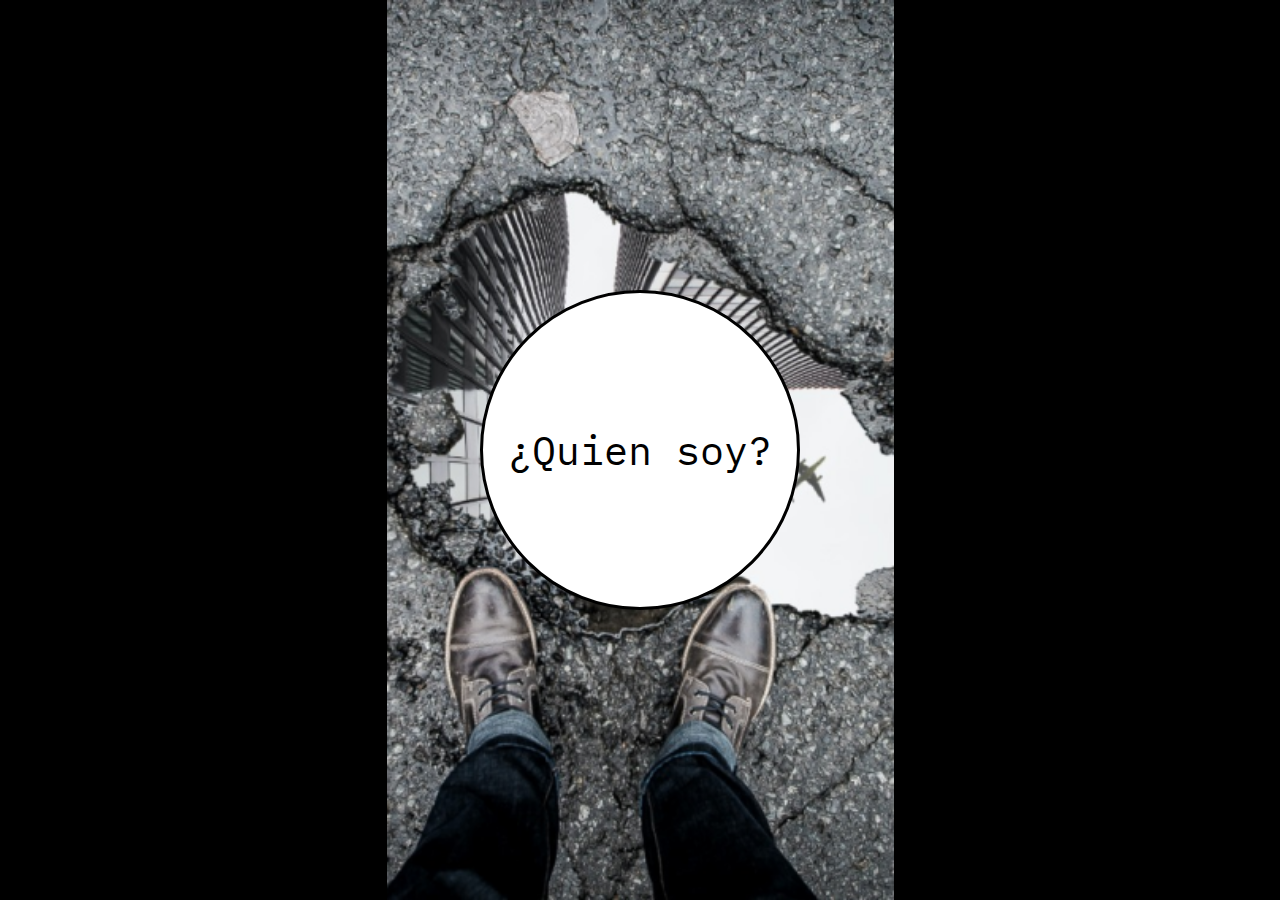
<file: index.html>
<!DOCTYPE html>
<html lang="es">
<head>
    <meta charset="UTF-8">
    <meta name="viewport" content="width=device-width, initial-scale=1.0">
    <title>Portfolio</title>
    <link rel="preconnect" href="https://fonts.googleapis.com">
    <link rel="preconnect" href="https://fonts.gstatic.com" crossorigin>
    <link href="https://fonts.googleapis.com/css2?family=IBM+Plex+Mono&display=swap" rel="stylesheet">
    <link rel="stylesheet" href="style.css">
</head>
<body>
    <main class="circle">
        <a href="quien-soy.html" class="titulo">¿Quien soy?</a>
    </main>
<script src="script.js"></script>
</body>
</html>
</file>
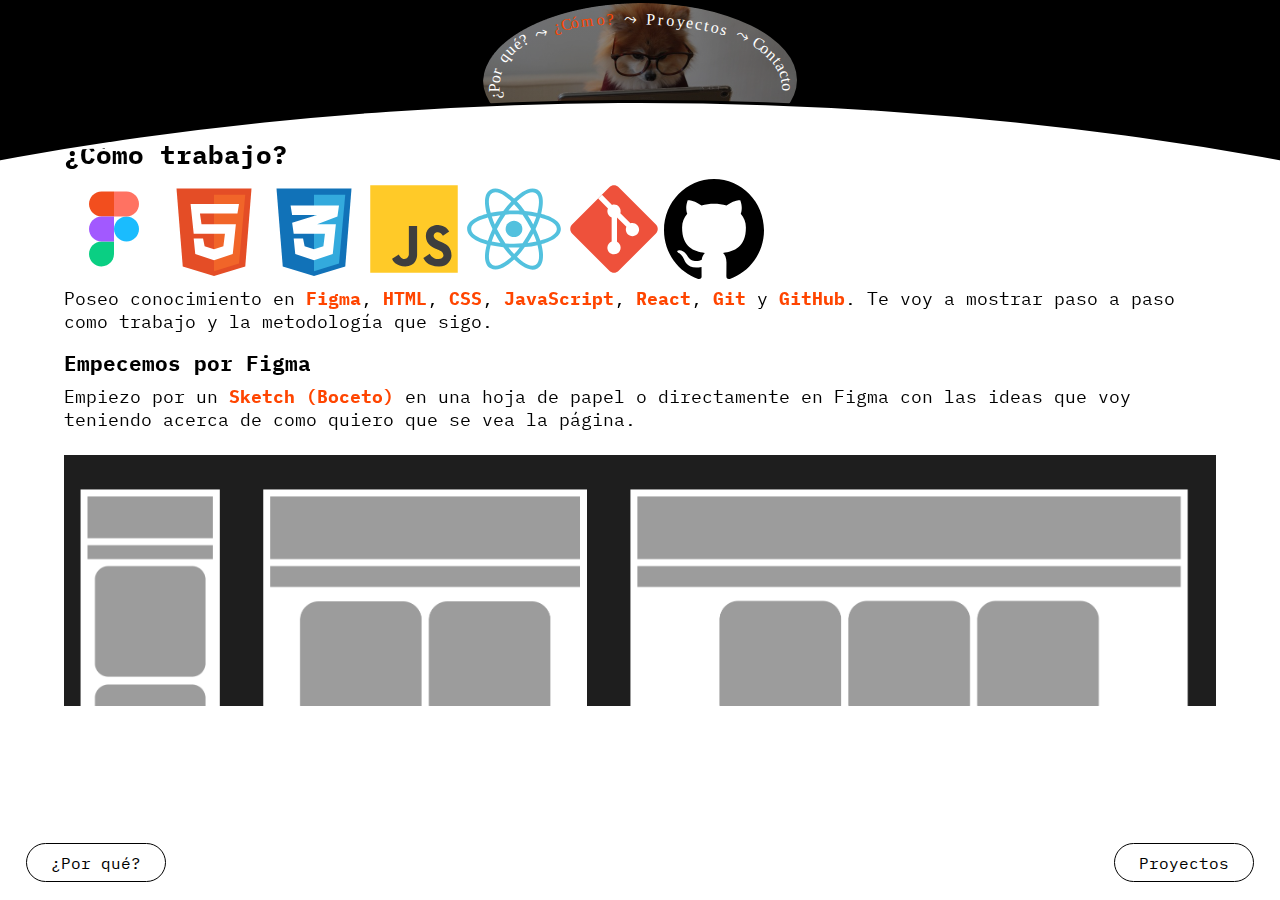
<file: como-lo-hago.html>
<!DOCTYPE html>
<html lang="es">
<head>
    <meta charset="UTF-8">
    <meta name="viewport" content="width=device-width, initial-scale=1.0">
    <title>¿Cómo?</title>
    <link rel="preconnect" href="https://fonts.googleapis.com">
    <link rel="preconnect" href="https://fonts.gstatic.com" crossorigin>
    <link href="https://fonts.googleapis.com/css2?family=IBM+Plex+Mono&display=swap" rel="stylesheet">
    <link rel="stylesheet" href="como-lo-hago.css">
</head>
<body>
    <section class="circle">
        <div class="warp" aria-labelledby="warp-label">
            <span id="warp-label" class="warp__placeholder">
                ¿Por qué? ⤳ ¿Cómo? ⤳ Proyectos ⤳ Contacto
            </span>
    
            <span aria-role="presentation">
                <span class="warp__0">
                    ¿
                </span>
                <span class="warp__1">
                    P
                </span>
                <span class="warp__2">
                    o
                </span>
                <span class="warp__3">
                    r
                </span>
                <span class="warp__4">
                     
                </span>
                <span class="warp__5">
                    q
                </span>
                <span class="warp__6">
                    u
                </span>
                <span class="warp__7">
                    é
                </span>
                <span class="warp__8">
                    ?
                </span>
                <span class="warp__9">
                     
                </span>
                <span class="warp__10">
                    ⤳
                </span>
                <span class="warp__11">
                     
                </span>
                <span class="warp__12">
                    ¿
                </span>
                <span class="warp__13">
                    C
                </span>
                <span class="warp__14">
                    ó
                </span>
                <span class="warp__15">
                    m
                </span>
                <span class="warp__16">
                    o
                </span>
                <span class="warp__17">
                    ?
                </span>
                <span class="warp__18">
                     
                </span>
                <span class="warp__19">
                    ⤳
                </span>
                <span class="warp__20">
                     
                </span>
                <span class="warp__21">
                    P
                </span>
                <span class="warp__22">
                    r
                </span>
                <span class="warp__23">
                    o
                </span>
                <span class="warp__24">
                    y
                </span>
                <span class="warp__25">
                    e
                </span>
                <span class="warp__26">
                    c
                </span>
                <span class="warp__27">
                    t
                </span>
                <span class="warp__28">
                    o
                </span>
                <span class="warp__29">
                    s
                </span>
                <span class="warp__30">
                     
                </span>
                <span class="warp__31">
                    ⤳
                </span>
                <span class="warp__32">
                     
                </span>
                <span class="warp__33">
                    C
                </span>
                <span class="warp__34">
                    o
                </span>
                <span class="warp__35">
                    n
                </span>
                <span class="warp__36">
                    t
                </span>
                <span class="warp__37">
                    a
                </span>
                <span class="warp__38">
                    c
                </span>
                <span class="warp__39">
                    t
                </span>
                <span class="warp__40">
                    o
                </span>
            </span>
        </div>
    </section>
    <main class="circle-secondary">
        <article class="content">
            <header>       
                <h1 class="text-title-h1">¿Cómo trabajo?</h1>
            </header>
            <div class="image-conteiner">
                <img class="logo-images" src="./img/figma-logo.svg" alt="Figma-logo">
                <img class="logo-images" src="./img/html-logo.svg" alt="Html-logo">
                <img class="logo-images" src="./img/css-logo.svg" alt="Css-logo">
                <img class="logo-images" src="./img/javascript-logo.svg" alt="Javascript-logo">
                <img class="logo-images" src="./img/react-logo.svg" alt="React-logo">
                <img class="logo-images" src="./img/git-logo.svg" alt="Git-logo">
                <img class="logo-images" src="./img/github-logo.svg" alt="github-logo">
            </div>
            <p>Poseo conocimiento en <b>Figma</b>, <b>HTML</b>, <b>CSS</b>, <b>JavaScript</b>, <b>React</b>, <b>Git</b> y <b>GitHub</b>. Te voy a mostrar paso a paso como trabajo y la metodología que sigo.</p>
            <h2 class="text-title-h2">Empecemos por Figma</h2>
            <p>Empiezo por un <b>Sketch (Boceto)</b> en una hoja de papel o directamente en Figma con las ideas que voy teniendo acerca de como quiero que se vea la página.</p>
            <img class="images" src="./img/sketch.png" alt="Sketch">
            <p>Sigo con el <b>Wireframe</b> donde me pregunto los principales grupos de contenido, la estructura de la información y una visualización básica de la interacción.</p>
            <img class="images" src="./img/wireframe.png" alt="Wireframe">
            <p>Luego empiezo con el <b>Layout</b> donde primero hago una guía de estilo donde analizo que colores y estilos de texto entre otras se utilizara y luego 
            hago el diseño estático final de como se verá.</p>
            <img class="images" src="./img/layout.png" alt="Layout">
            <p>Terminado todos estos pasos obtengo un diseño estático final como este:</p>
            <img class="images" src="./img/disenio.png" alt="Diseño">
            <p>Por último hago el <b>Prototipo</b> que trae Figma, para simular la interacción del usuario, un ejemplo:</p>
            <img class="images" src="./img/muestra-prototipo.png" alt="Prototipo">
        </article>
    </main>
    <button class="button-back"><a href="quien-soy.html" class="button-back-link">¿Por qué?</a></button>
    <button class="button-next"><a href="proyectos.html" class="button-next-link">Proyectos</a></button>
</body>
</file>
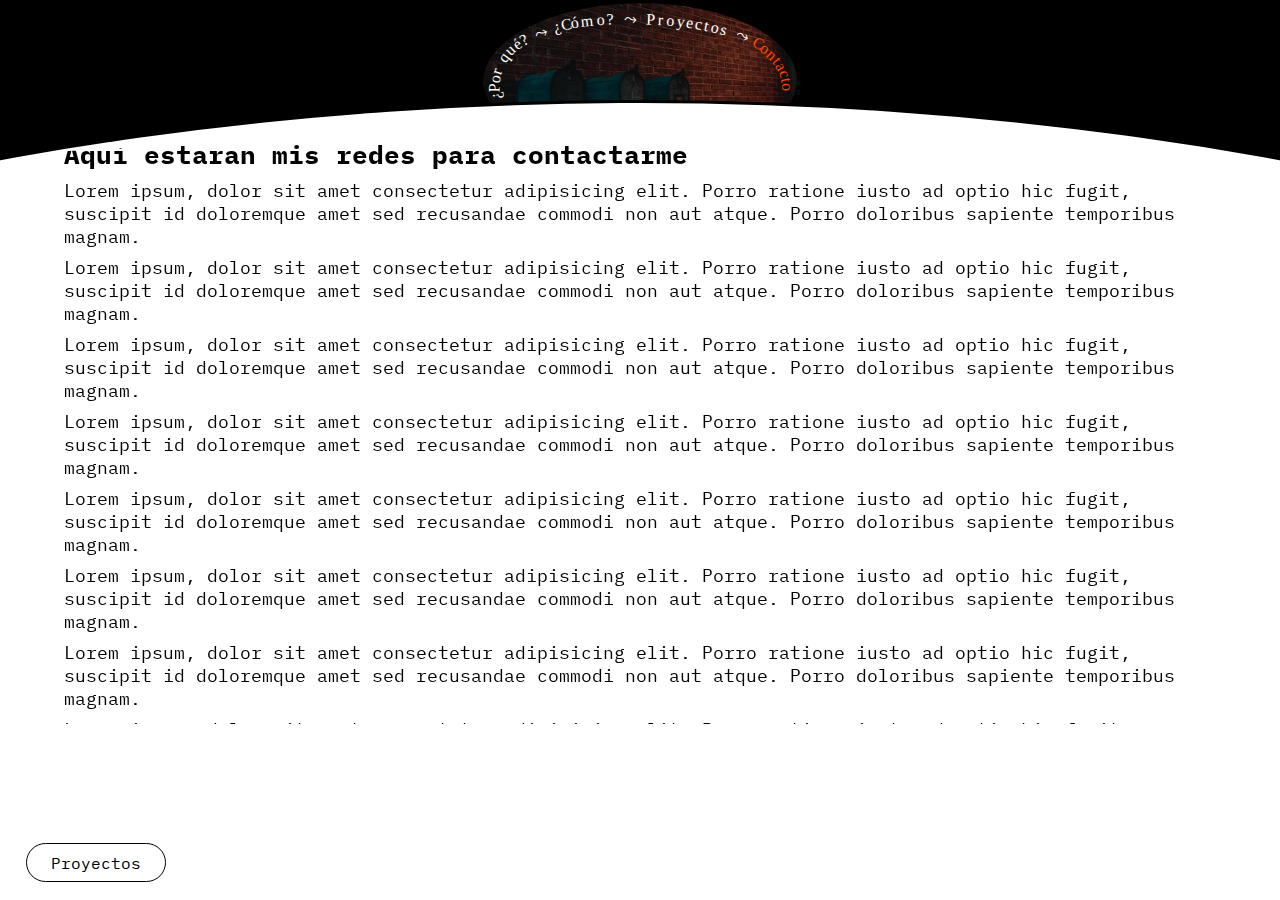
<file: contacto.html>
<!DOCTYPE html>
<html lang="es">
<head>
    <meta charset="UTF-8">
    <meta name="viewport" content="width=device-width, initial-scale=1.0">
    <title>Contacto</title>
    <link rel="preconnect" href="https://fonts.googleapis.com">
    <link rel="preconnect" href="https://fonts.gstatic.com" crossorigin>
    <link href="https://fonts.googleapis.com/css2?family=IBM+Plex+Mono&display=swap" rel="stylesheet">
    <link rel="stylesheet" href="contacto.css">
</head>
<body>
    <section class="circle">
        <div class="warp" aria-labelledby="warp-label">
            <span id="warp-label" class="warp__placeholder">
                ¿Por qué? ⤳ ¿Cómo? ⤳ Proyectos ⤳ Contacto
            </span>
    
            <span aria-role="presentation">
                <span class="warp__0">
                    ¿
                </span>
                <span class="warp__1">
                    P
                </span>
                <span class="warp__2">
                    o
                </span>
                <span class="warp__3">
                    r
                </span>
                <span class="warp__4">
                     
                </span>
                <span class="warp__5">
                    q
                </span>
                <span class="warp__6">
                    u
                </span>
                <span class="warp__7">
                    é
                </span>
                <span class="warp__8">
                    ?
                </span>
                <span class="warp__9">
                     
                </span>
                <span class="warp__10">
                    ⤳
                </span>
                <span class="warp__11">
                     
                </span>
                <span class="warp__12">
                    ¿
                </span>
                <span class="warp__13">
                    C
                </span>
                <span class="warp__14">
                    ó
                </span>
                <span class="warp__15">
                    m
                </span>
                <span class="warp__16">
                    o
                </span>
                <span class="warp__17">
                    ?
                </span>
                <span class="warp__18">
                     
                </span>
                <span class="warp__19">
                    ⤳
                </span>
                <span class="warp__20">
                     
                </span>
                <span class="warp__21">
                    P
                </span>
                <span class="warp__22">
                    r
                </span>
                <span class="warp__23">
                    o
                </span>
                <span class="warp__24">
                    y
                </span>
                <span class="warp__25">
                    e
                </span>
                <span class="warp__26">
                    c
                </span>
                <span class="warp__27">
                    t
                </span>
                <span class="warp__28">
                    o
                </span>
                <span class="warp__29">
                    s
                </span>
                <span class="warp__30">
                     
                </span>
                <span class="warp__31">
                    ⤳
                </span>
                <span class="warp__32">
                     
                </span>
                <span class="warp__33">
                    C
                </span>
                <span class="warp__34">
                    o
                </span>
                <span class="warp__35">
                    n
                </span>
                <span class="warp__36">
                    t
                </span>
                <span class="warp__37">
                    a
                </span>
                <span class="warp__38">
                    c
                </span>
                <span class="warp__39">
                    t
                </span>
                <span class="warp__40">
                    o
                </span>
            </span>
        </div>
    </section>
    <main class="circle-secondary">
        <article class="content">
            <header>
                <h1 class="text-title-h1">Aquí estaran mis redes para contactarme</h1>
            </header>
            <p>Lorem ipsum, dolor sit amet consectetur adipisicing elit. Porro ratione iusto ad optio hic fugit, suscipit id doloremque amet sed recusandae commodi non aut atque. Porro doloribus sapiente temporibus magnam.</p>
            <p>Lorem ipsum, dolor sit amet consectetur adipisicing elit. Porro ratione iusto ad optio hic fugit, suscipit id doloremque amet sed recusandae commodi non aut atque. Porro doloribus sapiente temporibus magnam.</p>
            <p>Lorem ipsum, dolor sit amet consectetur adipisicing elit. Porro ratione iusto ad optio hic fugit, suscipit id doloremque amet sed recusandae commodi non aut atque. Porro doloribus sapiente temporibus magnam.</p>
            <p>Lorem ipsum, dolor sit amet consectetur adipisicing elit. Porro ratione iusto ad optio hic fugit, suscipit id doloremque amet sed recusandae commodi non aut atque. Porro doloribus sapiente temporibus magnam.</p>
            <p>Lorem ipsum, dolor sit amet consectetur adipisicing elit. Porro ratione iusto ad optio hic fugit, suscipit id doloremque amet sed recusandae commodi non aut atque. Porro doloribus sapiente temporibus magnam.</p>
            <p>Lorem ipsum, dolor sit amet consectetur adipisicing elit. Porro ratione iusto ad optio hic fugit, suscipit id doloremque amet sed recusandae commodi non aut atque. Porro doloribus sapiente temporibus magnam.</p>
            <p>Lorem ipsum, dolor sit amet consectetur adipisicing elit. Porro ratione iusto ad optio hic fugit, suscipit id doloremque amet sed recusandae commodi non aut atque. Porro doloribus sapiente temporibus magnam.</p>
            <p>Lorem ipsum, dolor sit amet consectetur adipisicing elit. Porro ratione iusto ad optio hic fugit, suscipit id doloremque amet sed recusandae commodi non aut atque. Porro doloribus sapiente temporibus magnam.</p>
            <p>Lorem ipsum, dolor sit amet consectetur adipisicing elit. Porro ratione iusto ad optio hic fugit, suscipit id doloremque amet sed recusandae commodi non aut atque. Porro doloribus sapiente temporibus magnam.</p>
            <p>Lorem ipsum, dolor sit amet consectetur adipisicing elit. Porro ratione iusto ad optio hic fugit, suscipit id doloremque amet sed recusandae commodi non aut atque. Porro doloribus sapiente temporibus magnam.</p>
            <p>Lorem ipsum, dolor sit amet consectetur adipisicing elit. Porro ratione iusto ad optio hic fugit, suscipit id doloremque amet sed recusandae commodi non aut atque. Porro doloribus sapiente temporibus magnam.</p>
        </article>
    </main>
    <button class="button-back"><a href="proyectos.html" class="button-back-link">Proyectos</a></button>
</body>
</html>
</file>
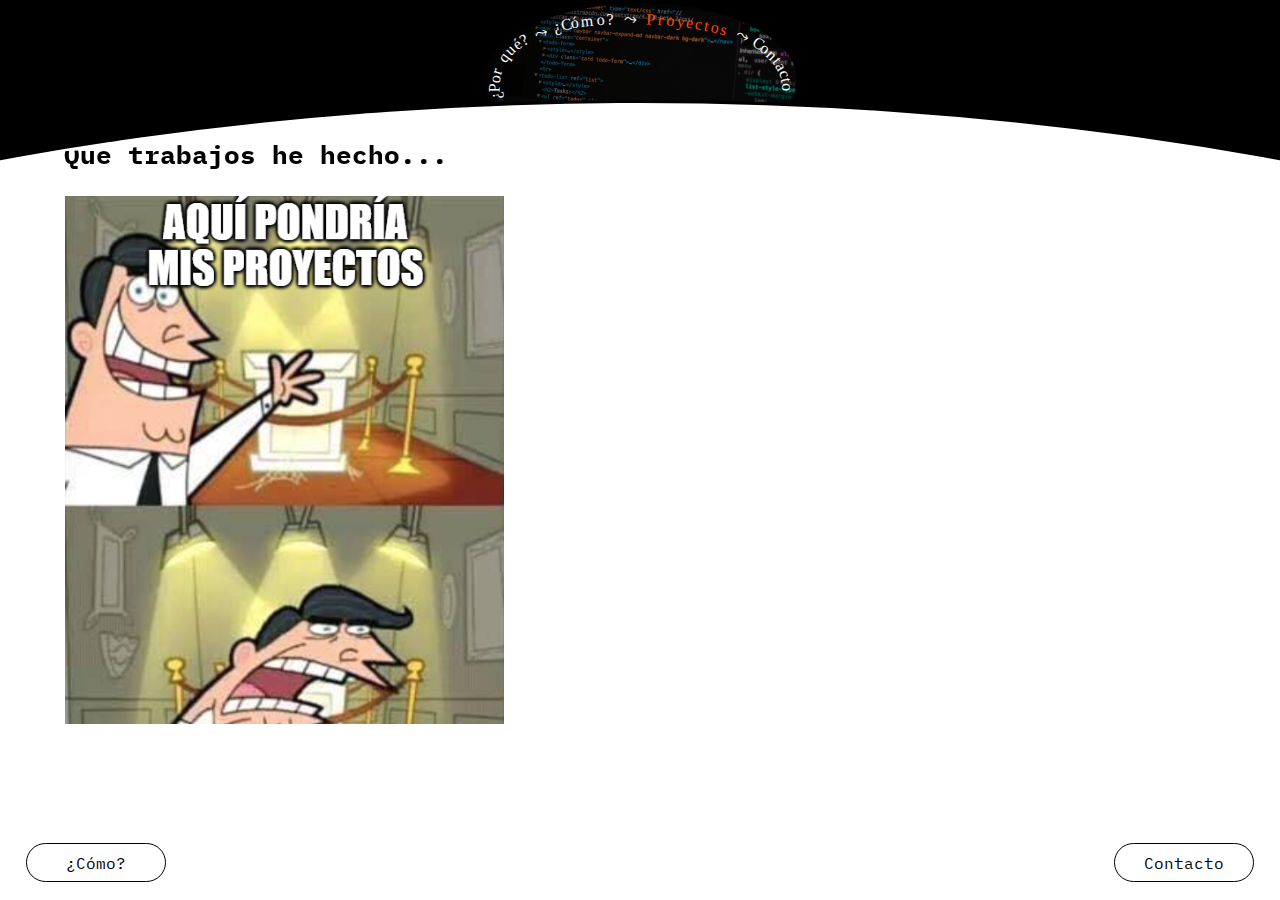
<file: proyectos.html>
<!DOCTYPE html>
<html lang="es">
<head>
    <meta charset="UTF-8">
    <meta name="viewport" content="width=device-width, initial-scale=1.0">
    <title>Proyectos</title>
    <link rel="preconnect" href="https://fonts.googleapis.com">
    <link rel="preconnect" href="https://fonts.gstatic.com" crossorigin>
    <link href="https://fonts.googleapis.com/css2?family=IBM+Plex+Mono&display=swap" rel="stylesheet">
    <link rel="stylesheet" href="proyectos.css">
</head>
<body>
    <section class="circle">
        <div class="warp" aria-labelledby="warp-label">
            <span id="warp-label" class="warp__placeholder">
                ¿Por qué? ⤳ ¿Cómo? ⤳ Proyectos ⤳ Contacto
            </span>
    
            <span aria-role="presentation">
                <span class="warp__0">
                    ¿
                </span>
                <span class="warp__1">
                    P
                </span>
                <span class="warp__2">
                    o
                </span>
                <span class="warp__3">
                    r
                </span>
                <span class="warp__4">
                     
                </span>
                <span class="warp__5">
                    q
                </span>
                <span class="warp__6">
                    u
                </span>
                <span class="warp__7">
                    é
                </span>
                <span class="warp__8">
                    ?
                </span>
                <span class="warp__9">
                     
                </span>
                <span class="warp__10">
                    ⤳
                </span>
                <span class="warp__11">
                     
                </span>
                <span class="warp__12">
                    ¿
                </span>
                <span class="warp__13">
                    C
                </span>
                <span class="warp__14">
                    ó
                </span>
                <span class="warp__15">
                    m
                </span>
                <span class="warp__16">
                    o
                </span>
                <span class="warp__17">
                    ?
                </span>
                <span class="warp__18">
                     
                </span>
                <span class="warp__19">
                    ⤳
                </span>
                <span class="warp__20">
                     
                </span>
                <span class="warp__21">
                    P
                </span>
                <span class="warp__22">
                    r
                </span>
                <span class="warp__23">
                    o
                </span>
                <span class="warp__24">
                    y
                </span>
                <span class="warp__25">
                    e
                </span>
                <span class="warp__26">
                    c
                </span>
                <span class="warp__27">
                    t
                </span>
                <span class="warp__28">
                    o
                </span>
                <span class="warp__29">
                    s
                </span>
                <span class="warp__30">
                     
                </span>
                <span class="warp__31">
                    ⤳
                </span>
                <span class="warp__32">
                     
                </span>
                <span class="warp__33">
                    C
                </span>
                <span class="warp__34">
                    o
                </span>
                <span class="warp__35">
                    n
                </span>
                <span class="warp__36">
                    t
                </span>
                <span class="warp__37">
                    a
                </span>
                <span class="warp__38">
                    c
                </span>
                <span class="warp__39">
                    t
                </span>
                <span class="warp__40">
                    o
                </span>
            </span>
        </div>
    </section>
    <main class="circle-secondary">
        <article class="content">
            <header>  
                <h1 class="text-title-h1">Que trabajos he hecho...</h1>
            </header>
            <img class="images" src="./img/meme.PNG" alt="Meme">
            <p>Lorem ipsum dolor sit, amet consectetur adipisicing elit. Vel eum modi quam. Iste, tenetur officia. Blanditiis ratione hic deleniti nulla quos facilis iste assumenda, quia nam mollitia voluptatibus, explicabo labore?</p>
            <p>Lorem ipsum, dolor sit amet consectetur adipisicing elit. Porro ratione iusto ad optio hic fugit, suscipit id doloremque amet sed recusandae commodi non aut atque. Porro doloribus sapiente temporibus magnam.</p>
            <p>Lorem ipsum, dolor sit amet consectetur adipisicing elit. Porro ratione iusto ad optio hic fugit, suscipit id doloremque amet sed recusandae commodi non aut atque. Porro doloribus sapiente temporibus magnam.</p>
            <p>Lorem ipsum, dolor sit amet consectetur adipisicing elit. Porro ratione iusto ad optio hic fugit, suscipit id doloremque amet sed recusandae commodi non aut atque. Porro doloribus sapiente temporibus magnam.</p>
            <p>Lorem ipsum, dolor sit amet consectetur adipisicing elit. Porro ratione iusto ad optio hic fugit, suscipit id doloremque amet sed recusandae commodi non aut atque. Porro doloribus sapiente temporibus magnam.</p>
            <p>Lorem ipsum, dolor sit amet consectetur adipisicing elit. Porro ratione iusto ad optio hic fugit, suscipit id doloremque amet sed recusandae commodi non aut atque. Porro doloribus sapiente temporibus magnam.</p>
            <p>Lorem ipsum, dolor sit amet consectetur adipisicing elit. Porro ratione iusto ad optio hic fugit, suscipit id doloremque amet sed recusandae commodi non aut atque. Porro doloribus sapiente temporibus magnam.</p>
            <p>Lorem ipsum, dolor sit amet consectetur adipisicing elit. Porro ratione iusto ad optio hic fugit, suscipit id doloremque amet sed recusandae commodi non aut atque. Porro doloribus sapiente temporibus magnam.</p>
            <p>Lorem ipsum, dolor sit amet consectetur adipisicing elit. Porro ratione iusto ad optio hic fugit, suscipit id doloremque amet sed recusandae commodi non aut atque. Porro doloribus sapiente temporibus magnam.</p>
            <p>Lorem ipsum, dolor sit amet consectetur adipisicing elit. Porro ratione iusto ad optio hic fugit, suscipit id doloremque amet sed recusandae commodi non aut atque. Porro doloribus sapiente temporibus magnam.</p>
            <p>Lorem ipsum, dolor sit amet consectetur adipisicing elit. Porro ratione iusto ad optio hic fugit, suscipit id doloremque amet sed recusandae commodi non aut atque. Porro doloribus sapiente temporibus magnam.</p>
            <p>Lorem ipsum, dolor sit amet consectetur adipisicing elit. Porro ratione iusto ad optio hic fugit, suscipit id doloremque amet sed recusandae commodi non aut atque. Porro doloribus sapiente temporibus magnam.</p>
            <p>Lorem ipsum, dolor sit amet consectetur adipisicing elit. Porro ratione iusto ad optio hic fugit, suscipit id doloremque amet sed recusandae commodi non aut atque. Porro doloribus sapiente temporibus magnam.</p>
        </article>
    </main>
    <button class="button-back"><a href="como-lo-hago.html" class="button-back-link">¿Cómo?</a></button>
    <button class="button-next"><a href="contacto.html" class="button-next-link">Contacto</a></button>
</body>
</file>
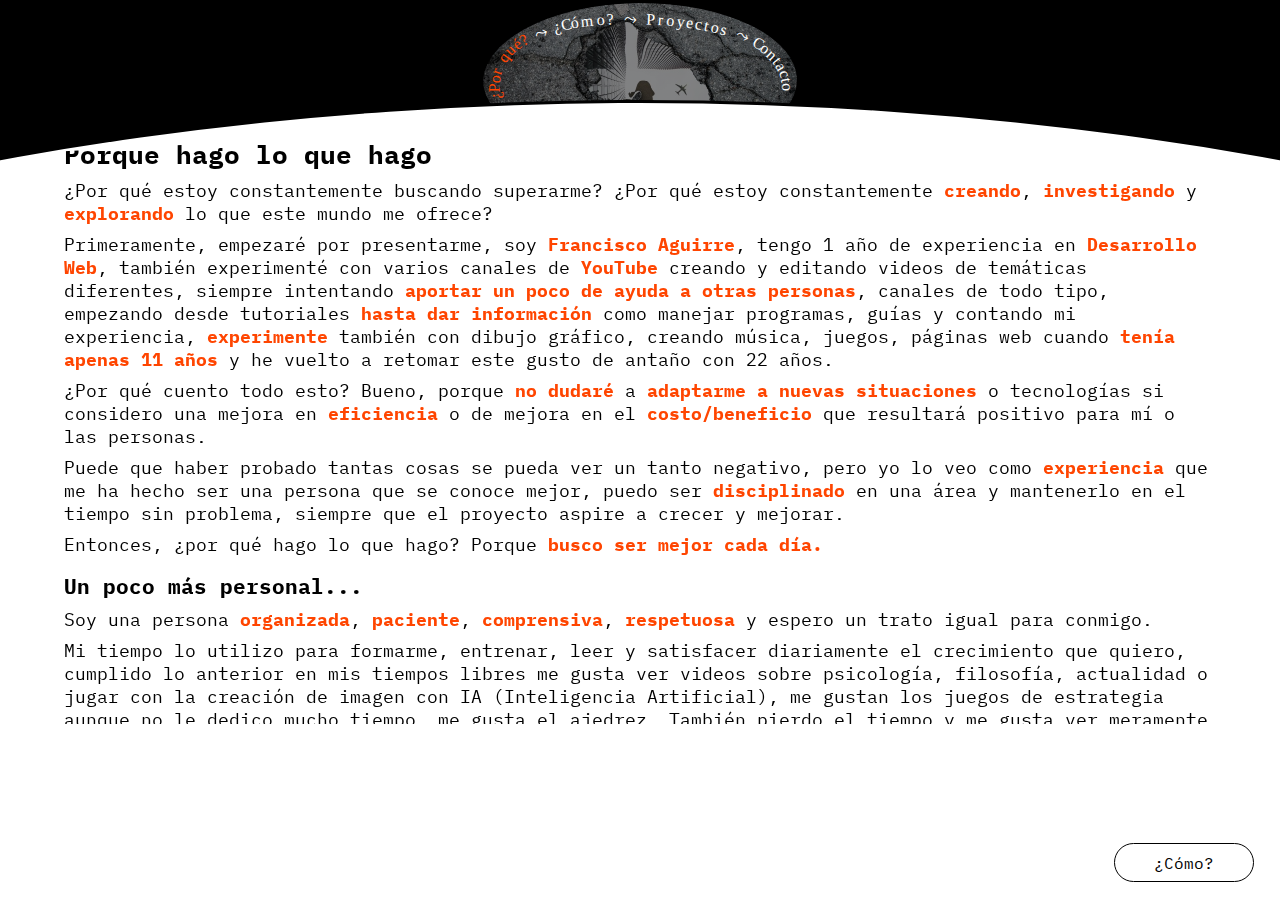
<file: quien-soy.html>
<!DOCTYPE html>
<html lang="es">
<head>
    <meta charset="UTF-8">
    <meta name="viewport" content="width=device-width, initial-scale=1.0">
    <title>¿Por qué?</title>
    <link rel="preconnect" href="https://fonts.googleapis.com">
    <link rel="preconnect" href="https://fonts.gstatic.com" crossorigin>
    <link href="https://fonts.googleapis.com/css2?family=IBM+Plex+Mono&display=swap" rel="stylesheet">
    <link rel="stylesheet" href="quien-soy.css">
</head>
<body>
    
    <section class="circle">
        <div class="warp" aria-labelledby="warp-label">
            <span id="warp-label" class="warp__placeholder">
                ¿Por qué? ⤳ ¿Cómo? ⤳ Proyectos ⤳ Contacto
            </span>
    
            <span aria-role="presentation">
                <span class="warp__0">
                    ¿
                </span>
                <span class="warp__1">
                    P
                </span>
                <span class="warp__2">
                    o
                </span>
                <span class="warp__3">
                    r
                </span>
                <span class="warp__4">
                     
                </span>
                <span class="warp__5">
                    q
                </span>
                <span class="warp__6">
                    u
                </span>
                <span class="warp__7">
                    é
                </span>
                <span class="warp__8">
                    ?
                </span>
                <span class="warp__9">
                     
                </span>
                <span class="warp__10">
                    ⤳
                </span>
                <span class="warp__11">
                     
                </span>
                <span class="warp__12">
                    ¿
                </span>
                <span class="warp__13">
                    C
                </span>
                <span class="warp__14">
                    ó
                </span>
                <span class="warp__15">
                    m
                </span>
                <span class="warp__16">
                    o
                </span>
                <span class="warp__17">
                    ?
                </span>
                <span class="warp__18">
                     
                </span>
                <span class="warp__19">
                    ⤳
                </span>
                <span class="warp__20">
                     
                </span>
                <span class="warp__21">
                    P
                </span>
                <span class="warp__22">
                    r
                </span>
                <span class="warp__23">
                    o
                </span>
                <span class="warp__24">
                    y
                </span>
                <span class="warp__25">
                    e
                </span>
                <span class="warp__26">
                    c
                </span>
                <span class="warp__27">
                    t
                </span>
                <span class="warp__28">
                    o
                </span>
                <span class="warp__29">
                    s
                </span>
                <span class="warp__30">
                     
                </span>
                <span class="warp__31">
                    ⤳
                </span>
                <span class="warp__32">
                     
                </span>
                <span class="warp__33">
                    C
                </span>
                <span class="warp__34">
                    o
                </span>
                <span class="warp__35">
                    n
                </span>
                <span class="warp__36">
                    t
                </span>
                <span class="warp__37">
                    a
                </span>
                <span class="warp__38">
                    c
                </span>
                <span class="warp__39">
                    t
                </span>
                <span class="warp__40">
                    o
                </span>
            </span>
        </div>
    </section>
    <main class="circle-secondary">
        <article class="content"> 
            <header>       
                <h1 class="text-title-h1">Porque hago lo que hago</h1>
            </header>
            <p>¿Por qué estoy constantemente buscando superarme? ¿Por qué estoy constantemente <b>creando</b>, <b>investigando</b> y <b>explorando</b> lo que este mundo me ofrece?</p>
            <p>Primeramente, empezaré por presentarme, soy <b>Francisco Aguirre</b>, tengo 1 año de experiencia en <b>Desarrollo Web</b>, también experimenté con varios canales de <b>YouTube</b> creando y editando videos de temáticas diferentes, siempre intentando <b>aportar un poco de ayuda a otras personas</b>, canales de todo tipo, empezando desde tutoriales <b>hasta dar información</b> como manejar programas, guías y contando mi experiencia, <b>experimente</b> también con dibujo gráfico, creando música, juegos, páginas web cuando <b>tenía apenas 11 años</b> y he vuelto a retomar este gusto de antaño con 22 años.</p>
            <p>¿Por qué cuento todo esto? Bueno, porque <b>no dudaré</b> a <b>adaptarme a nuevas situaciones</b> o tecnologías si considero una mejora en <b>eficiencia</b> o de mejora en el <b>costo/beneficio</b> que resultará positivo para mí o las personas.</p>
            <p>Puede que haber probado tantas cosas se pueda ver un tanto negativo, pero yo lo veo como <b>experiencia</b> que me ha hecho ser una persona que se conoce mejor, puedo ser <b>disciplinado</b> en una área y mantenerlo en el tiempo sin problema, siempre que el proyecto aspire a crecer y mejorar.</p>
            <p>Entonces, ¿por qué hago lo que hago? Porque <b>busco ser mejor cada día.</b></p>
            <h2 class="text-title-h2">Un poco más personal...</h2>
            <p>Soy una persona <b>organizada</b>, <b>paciente</b>, <b>comprensiva</b>, <b>respetuosa</b> y espero un trato igual para conmigo.</p>
            <p>Mi tiempo lo utilizo para formarme, entrenar, leer y satisfacer diariamente el crecimiento que quiero, cumplido lo anterior en mis tiempos libres me gusta ver videos sobre psicología, filosofía, actualidad o jugar con la creación de imagen con IA (Inteligencia Artificial), me gustan los juegos de estrategia aunque no le dedico mucho tiempo, me gusta el ajedrez. También pierdo el tiempo y me gusta ver meramente ocio al final del día.</p>
            <p>Por cierto, tengo un certificado de la UTN (Universidad Tecnológica Nacional) donde estuve unos meses estudiando las bases de la programación por si interesa: link. He hecho otros cursos, pero <b>te mostraré mejor mi experiencia en la zona de proyectos</b> más adelante.</p>
        </article>
    </main>
    <button class="button-next"><a href="como-lo-hago.html" class="button-next-link">¿Cómo?</a></button>
</body>
</html>
</file>
<file: style.css>
body {
    height: 100vh;
    display: flex;
    align-items: center;
    justify-content: center;
    margin: 0;
    background-color: black;
    background-image: url(./img/fondo-principal.png);
    background-repeat: no-repeat;
    background-size: contain;
    background-position: 50%;
}

.circle {
    display: flex;
    justify-content: center;
    align-items: center;
    box-sizing: border-box;
    border-radius: 50%;
    border: 3px solid black;
    width: 320px;
    height: 320px;
    cursor: pointer;
    background-color: white;
}

.titulo {
    display: block;
    font-size: 40px;
    font-family: 'IBM Plex Mono', monospace;
    text-decoration: none;
    color: black;
}
</file>
<file: como-lo-hago.css>
body {
    margin: 0;
    display: flex;
    flex-direction: column;
    justify-content: flex-start;
    align-items: center;
    background-color: black;
}

.circle {
    border: 3px solid black;
    border-radius: 50%;
    box-sizing: border-box;
    width: 320px;
    height: 160px;
    display: flex;
    justify-content: center;
    align-items: center;
    background: linear-gradient(0deg, rgba(0, 0, 0, 0.25) 0%, rgba(0, 0, 0, 0.25) 100%), url(./img/que-hago.png);
    position: absolute;
    top: 0vh;
}

.circle-secondary {
    border: 3px solid black;
    border-radius: 50%;
    width: 400vw;
    height: 400vh;
    position: fixed;
    top: 100px;
    background-color: white;
    display: flex;
    flex-direction: column;
    justify-content: flex-start;
    align-items: center;
}

.background-title {
    color: white;
    font-size: 2.5rem;
    font-family: 'IBM Plex Mono', monospace;
    margin: 0;
}

.text-title-h1 {
    color: black;
    font-size: 1.6rem;
    font-family: 'IBM Plex Mono', monospace;
    margin-bottom: 0.5rem;
}

.text-title-h2 {
    color: black;
    font-size: 1.3rem;
    font-family: 'IBM Plex Mono', monospace;
    margin-bottom: 0.5rem;
}

.button-next {
    z-index: 9;
    width: 140px;
    height: 39px;
    border-radius: 25.74px;
    border: 1.56px solid #000;
    background: #FFF;
    position: fixed;
    bottom: 2vh;
    right: 2vw;
    font-family: 'IBM Plex Mono', monospace;
    padding: 0;
}

.button-next-link {
    color: black;
    font-size: 16px;
    text-decoration: none;
}

.button-back {
    z-index: 9;
    width: 140px;
    height: 39px;
    border-radius: 25.74px;
    border: 1.56px solid #000;
    background: #FFF;
    position: fixed;
    bottom: 2vh;
    left: 2vw;
    font-family: 'IBM Plex Mono', monospace;
    padding: 0;
}

.button-back-link {
    color: black;
    font-size: 16px;
    text-decoration: none;
}

.content {
    clip-path: polygon(50% 0, 100% 5%, 100% 100%, 0 100%, 0 5%);
    box-sizing: border-box;
    width: 90vw;
    height: 65vh;
    overflow-y: auto;
    margin-top: 2vh;
}

p {
    font-size: 1.1rem;
    font-family: 'IBM Plex Mono', monospace;
    margin-bottom: 0.5rem;
    margin-top: 0.5rem;
}

p:first-child {
    margin-top: 2rem;
}

.images {
    max-width: 100%;
    height: auto;
    box-sizing: border-box;
    margin-top: 1rem;
    margin-bottom: 1rem;
}

.logo-images {
    width: 100px;
    height: auto;
}

.image-conteiner {
    display: flex;
    flex-wrap: wrap;
    width: 100%;
}

b {
    color: orangered;
}

/* Letras curvadas del circulo principal */

.warp__placeholder{
    position: absolute;
    color: transparent;
    font-size: .1px;
}

.warp {
    display: block;
    position: relative;
    width: 320px;
    height: 161px;
    font: normal 16px/1 ultra;
    color: white;
}

[class*='warp__'] {
    display: block;
    position: absolute;
}

.warp__0 {
    transform-origin: 50% -2px;
    transform: translate(-0.8089px,99.2023px) rotate(-1.723738rad);
}

.warp__1 {
    transform-origin: 50% -2px;
    transform: translate(-2.9938px,89.6891px) rotate(-1.566083rad);
}

.warp__2 {
    transform-origin: 50% -2px;
    transform: translate(-1.5659999999999998px,79.1444px) rotate(-1.399278rad);
}

.warp__3 {
    transform-origin: 50% -2px;
    transform: translate(1.6558000000000002px,70.2784px) rotate(-1.250514rad);
}

.warp__4 {
    transform-origin: 50% -2px;
    transform: translate(4.4491px,62.3027px) rotate(-1.107901rad);
}

.warp__5 {
    transform-origin: 50% -2px;
    transform: translate(8.7152px,53.6253px) rotate(-0.944206rad);
}

.warp__6 {
    transform-origin: 50% -2px;
    transform: translate(16.1069px,45.0606px) rotate(-0.7767rad);
}

.warp__7 {
    transform-origin: 50% -2px;
    transform: translate(24.8407px,38.4232px) rotate(-0.645058rad);
}

.warp__8 {
    transform-origin: 50% -2px;
    transform: translate(32.3923px,33.636399999999995px) rotate(-0.549904rad);
}

.warp__9 {
    transform-origin: 50% -2px;
    transform: translate(39.584px,29.3704px) rotate(-0.465006rad);
}

.warp__10 {
    transform-origin: 50% -2px;
    transform: translate(47.843px,25.2117px) rotate(-0.381703rad);
}

.warp__11 {
    transform-origin: 50% -2px;
    transform: translate(58.7621px,21.6545px) rotate(-0.309077rad);
}

.warp__12 {
    transform-origin: 50% -2px;
    transform: translate(67.7908px,19.1805px) rotate(-0.256827rad);
    color: orangered;
}

.warp__13 {
    transform-origin: 50% -2px;
    transform: translate(76.0648px,16.9902px) rotate(-0.208183rad);
    color: orangered;
}

.warp__14 {
    transform-origin: 50% -2px;
    transform: translate(86.1145px,15.109px) rotate(-0.162991rad);
    color: orangered;
}

.warp__15 {
    transform-origin: 50% -2px;
    transform: translate(96.4041px,13.277px) rotate(-0.112482rad);
    color: orangered;
}

.warp__16 {
    transform-origin: 50% -2px;
    transform: translate(113.0462px,12.0439px) rotate(-0.069003rad);
    color: orangered;
}

.warp__17 {
    transform-origin: 50% -2px;
    transform: translate(123.1516px,11.5323px) rotate(-0.04368rad);
    color: orangered;
}

.warp__18 {
    transform-origin: 50% -2px;
    transform: translate(131.2383px,11.2515px) rotate(-0.022028rad);
}

.warp__19 {
    transform-origin: 50% -2px;
    transform: translate(141.2496px,11.1496px) rotate(0.003054rad);
}

.warp__20 {
    transform-origin: 50% -2px;
    transform: translate(154.0463px,11.3247px) rotate(0.0254rad);
}

.warp__21 {
    transform-origin: 50% -2px;
    transform: translate(163.7613px,11.6995px) rotate(0.044855rad);
}

.warp__22 {
    transform-origin: 50% -2px;
    transform: translate(175.4823px,12.2616px) rotate(0.065346rad);
}

.warp__23 {
    transform-origin: 50% -2px;
    transform: translate(184.2208px,13.0028px) rotate(0.086939rad);
}

.warp__24 {
    transform-origin: 50% -2px;
    transform: translate(194.8896px,14.0154px) rotate(0.112045rad);
}

.warp__25 {
    transform-origin: 50% -2px;
    transform: translate(204.5036px,15.2245px) rotate(0.138664rad);
}

.warp__26 {
    transform-origin: 50% -2px;
    transform: translate(213.5782px,16.6194px) rotate(0.166895rad);
}

.warp__27 {
    transform-origin: 50% -2px;
    transform: translate(223.1286px,18.1893px) rotate(0.196839rad);
}

.warp__28 {
    transform-origin: 50% -2px;
    transform: translate(230.3765px,20.0891px) rotate(0.231577rad);
}

.warp__29 {
    transform-origin: 50% -2px;
    transform: translate(240.193px,22.3519px) rotate(0.271796rad);
}

.warp__30 {
    transform-origin: 50% -2px;
    transform: translate(247.8472px,24.8104px) rotate(0.314852rad);
}

.warp__31 {
    transform-origin: 50% -2px;
    transform: translate(256.5529px,28.2916px) rotate(0.375652rad);
}

.warp__32 {
    transform-origin: 50% -2px;
    transform: translate(267.1805px,32.494299999999996px) rotate(0.449859rad);
}

.warp__33 {
    transform-origin: 50% -2px;
    transform: translate(275.0964px,36.9734px) rotate(0.530724rad);
}

.warp__34 {
    transform-origin: 50% -2px;
    transform: translate(283.7753px,42.6866px) rotate(0.637098rad);
}

.warp__35 {
    transform-origin: 50% -2px;
    transform: translate(291.5333px,49.6756px) rotate(0.771999rad);
}

.warp__36 {
    transform-origin: 50% -2px;
    transform: translate(299.7154px,56.5539px) rotate(0.908569rad);
}

.warp__37 {
    transform-origin: 50% -2px;
    transform: translate(303.0161px,63.6978px) rotate(1.052013rad);
}

.warp__38 {
    transform-origin: 50% -2px;
    transform: translate(307.5595px,72.4542px) rotate(1.226057rad);
}

.warp__39 {
    transform-origin: 50% -2px;
    transform: translate(310.702px,80.189px) rotate(1.375263rad);
}

.warp__40 {
    transform-origin: 50% -2px;
    transform: translate(310.1962px,88.759px) rotate(1.535087rad);
}
</file>
<file: contacto.css>
body {
    margin: 0;
    display: flex;
    flex-direction: column;
    justify-content: flex-start;
    align-items: center;
    background-color: black;
}

.circle {
    border: 3px solid black;
    border-radius: 50%;
    box-sizing: border-box;
    width: 320px;
    height: 160px;
    display: flex;
    justify-content: center;
    align-items: center;
    background: linear-gradient(0deg, rgba(0, 0, 0, 0.25) 0%, rgba(0, 0, 0, 0.25) 100%), url(img/contacto.png);
    position: absolute;
    top: 0vh;
}

.circle-secondary {
    border: 3px solid black;
    border-radius: 50%;
    width: 400vw;
    height: 400vh;
    position: fixed;
    top: 100px;
    background-color: white;
    display: flex;
    flex-direction: column;
    justify-content: flex-start;
    align-items: center;
}

.background-title {
    color: white;
    font-size: 2.5rem;
    font-family: 'IBM Plex Mono', monospace;
    margin: 0;
}

.text-title-h1 {
    color: black;
    font-size: 1.6rem;
    font-family: 'IBM Plex Mono', monospace;
    margin-bottom: 0.5rem;
}

.button-back {
    z-index: 9;
    width: 140px;
    height: 39px;
    border-radius: 25.74px;
    border: 1.56px solid #000;
    background: #FFF;
    position: fixed;
    bottom: 2vh;
    left: 2vw;
    font-family: 'IBM Plex Mono', monospace;
    padding: 0;
}

.button-back-link {
    color: black;
    font-size: 16px;
    text-decoration: none;
}

.content {
    clip-path: polygon(50% 0, 100% 5%, 100% 100%, 0 100%, 0 5%);
    box-sizing: border-box;
    width: 90vw;
    height: 67vh;
    overflow-y: auto;
    margin-top: 2vh;
}

p {
    font-size: 1.1rem;
    font-family: 'IBM Plex Mono', monospace;
    margin-bottom: 0.5rem;
    margin-top: 0.5rem;
}

p:first-child {
    margin-top: 2rem;
}

b {
    color: orangered;
}

/* Letras curvadas del circulo principal */

.warp__placeholder{
    position: absolute;
    color: transparent;
    font-size: .1px;
}

.warp {
    display: block;
    position: relative;
    width: 320px;
    height: 161px;
    font: normal 16px/1 ultra;
    color: white;
}

[class*='warp__'] {
    display: block;
    position: absolute;
}

.warp__0 {
    transform-origin: 50% -2px;
    transform: translate(-0.8089px,99.2023px) rotate(-1.723738rad);
}

.warp__1 {
    transform-origin: 50% -2px;
    transform: translate(-2.9938px,89.6891px) rotate(-1.566083rad);
}

.warp__2 {
    transform-origin: 50% -2px;
    transform: translate(-1.5659999999999998px,79.1444px) rotate(-1.399278rad);
}

.warp__3 {
    transform-origin: 50% -2px;
    transform: translate(1.6558000000000002px,70.2784px) rotate(-1.250514rad);
}

.warp__4 {
    transform-origin: 50% -2px;
    transform: translate(4.4491px,62.3027px) rotate(-1.107901rad);
}

.warp__5 {
    transform-origin: 50% -2px;
    transform: translate(8.7152px,53.6253px) rotate(-0.944206rad);
}

.warp__6 {
    transform-origin: 50% -2px;
    transform: translate(16.1069px,45.0606px) rotate(-0.7767rad);
}

.warp__7 {
    transform-origin: 50% -2px;
    transform: translate(24.8407px,38.4232px) rotate(-0.645058rad);
}

.warp__8 {
    transform-origin: 50% -2px;
    transform: translate(32.3923px,33.636399999999995px) rotate(-0.549904rad);
}

.warp__9 {
    transform-origin: 50% -2px;
    transform: translate(39.584px,29.3704px) rotate(-0.465006rad);
}

.warp__10 {
    transform-origin: 50% -2px;
    transform: translate(47.843px,25.2117px) rotate(-0.381703rad);
}

.warp__11 {
    transform-origin: 50% -2px;
    transform: translate(58.7621px,21.6545px) rotate(-0.309077rad);
}

.warp__12 {
    transform-origin: 50% -2px;
    transform: translate(67.7908px,19.1805px) rotate(-0.256827rad);
}

.warp__13 {
    transform-origin: 50% -2px;
    transform: translate(76.0648px,16.9902px) rotate(-0.208183rad);
}

.warp__14 {
    transform-origin: 50% -2px;
    transform: translate(86.1145px,15.109px) rotate(-0.162991rad);
}

.warp__15 {
    transform-origin: 50% -2px;
    transform: translate(96.4041px,13.277px) rotate(-0.112482rad);
}

.warp__16 {
    transform-origin: 50% -2px;
    transform: translate(113.0462px,12.0439px) rotate(-0.069003rad);
}

.warp__17 {
    transform-origin: 50% -2px;
    transform: translate(123.1516px,11.5323px) rotate(-0.04368rad);
}

.warp__18 {
    transform-origin: 50% -2px;
    transform: translate(131.2383px,11.2515px) rotate(-0.022028rad);
}

.warp__19 {
    transform-origin: 50% -2px;
    transform: translate(141.2496px,11.1496px) rotate(0.003054rad);
}

.warp__20 {
    transform-origin: 50% -2px;
    transform: translate(154.0463px,11.3247px) rotate(0.0254rad);
}

.warp__21 {
    transform-origin: 50% -2px;
    transform: translate(163.7613px,11.6995px) rotate(0.044855rad);
}

.warp__22 {
    transform-origin: 50% -2px;
    transform: translate(175.4823px,12.2616px) rotate(0.065346rad);
}

.warp__23 {
    transform-origin: 50% -2px;
    transform: translate(184.2208px,13.0028px) rotate(0.086939rad);
}

.warp__24 {
    transform-origin: 50% -2px;
    transform: translate(194.8896px,14.0154px) rotate(0.112045rad);
}

.warp__25 {
    transform-origin: 50% -2px;
    transform: translate(204.5036px,15.2245px) rotate(0.138664rad);
}

.warp__26 {
    transform-origin: 50% -2px;
    transform: translate(213.5782px,16.6194px) rotate(0.166895rad);
}

.warp__27 {
    transform-origin: 50% -2px;
    transform: translate(223.1286px,18.1893px) rotate(0.196839rad);
}

.warp__28 {
    transform-origin: 50% -2px;
    transform: translate(230.3765px,20.0891px) rotate(0.231577rad);
}

.warp__29 {
    transform-origin: 50% -2px;
    transform: translate(240.193px,22.3519px) rotate(0.271796rad);
}

.warp__30 {
    transform-origin: 50% -2px;
    transform: translate(247.8472px,24.8104px) rotate(0.314852rad);
}

.warp__31 {
    transform-origin: 50% -2px;
    transform: translate(256.5529px,28.2916px) rotate(0.375652rad);
}

.warp__32 {
    transform-origin: 50% -2px;
    transform: translate(267.1805px,32.494299999999996px) rotate(0.449859rad);
}

.warp__33 {
    transform-origin: 50% -2px;
    transform: translate(275.0964px,36.9734px) rotate(0.530724rad);
    color: orangered;
}

.warp__34 {
    transform-origin: 50% -2px;
    transform: translate(283.7753px,42.6866px) rotate(0.637098rad);
    color: orangered;
}

.warp__35 {
    transform-origin: 50% -2px;
    transform: translate(291.5333px,49.6756px) rotate(0.771999rad);
    color: orangered;
}

.warp__36 {
    transform-origin: 50% -2px;
    transform: translate(299.7154px,56.5539px) rotate(0.908569rad);
    color: orangered;
}

.warp__37 {
    transform-origin: 50% -2px;
    transform: translate(303.0161px,63.6978px) rotate(1.052013rad);
    color: orangered;
}

.warp__38 {
    transform-origin: 50% -2px;
    transform: translate(307.5595px,72.4542px) rotate(1.226057rad);
    color: orangered;
}

.warp__39 {
    transform-origin: 50% -2px;
    transform: translate(310.702px,80.189px) rotate(1.375263rad);
    color: orangered;
}

.warp__40 {
    transform-origin: 50% -2px;
    transform: translate(310.1962px,88.759px) rotate(1.535087rad);
    color: orangered;
}
</file>
<file: proyectos.css>
body {
    margin: 0;
    display: flex;
    flex-direction: column;
    justify-content: flex-start;
    align-items: center;
    background-color: black;
}

.circle {
    border: 3px solid black;
    border-radius: 50%;
    box-sizing: border-box;
    width: 320px;
    height: 160px;
    display: flex;
    justify-content: center;
    align-items: center;
    background: linear-gradient(0deg, rgba(0, 0, 0, 0.25) 0%, rgba(0, 0, 0, 0.25) 100%), url(./img/proyectos.png);
    position: absolute;
    top: 0vh;
}

.circle-secondary {
    border: 3px solid black;
    border-radius: 50%;
    width: 400vw;
    height: 400vh;
    position: fixed;
    top: 100px;
    background-color: white;
    display: flex;
    flex-direction: column;
    justify-content: flex-start;
    align-items: center;
}

.background-title {
    color: white;
    font-size: 2.5rem;
    font-family: 'IBM Plex Mono', monospace;
    margin: 0;
}

.text-title-h1 {
    color: black;
    font-size: 1.6rem;
    font-family: 'IBM Plex Mono', monospace;
    margin-bottom: 0.5rem;
}

.button-next {
    z-index: 9;
    width: 140px;
    height: 39px;
    border-radius: 25.74px;
    border: 1.56px solid #000;
    background: #FFF;
    position: fixed;
    bottom: 2vh;
    right: 2vw;
    font-family: 'IBM Plex Mono', monospace;
    padding: 0;
}

.button-next-link {
    color: black;
    font-size: 16px;
    text-decoration: none;
}

.button-back {
    z-index: 9;
    width: 140px;
    height: 39px;
    border-radius: 25.74px;
    border: 1.56px solid #000;
    background: #FFF;
    position: fixed;
    bottom: 2vh;
    left: 2vw;
    font-family: 'IBM Plex Mono', monospace;
    padding: 0;
}

.button-back-link {
    color: black;
    font-size: 16px;
    text-decoration: none;
}

.content {
    clip-path: polygon(50% 0, 100% 5%, 100% 100%, 0 100%, 0 5%);
    box-sizing: border-box;
    width: 90vw;
    height: 67vh;
    overflow-y: auto;
    margin-top: 2vh;
}

p {
    font-size: 1.1rem;
    font-family: 'IBM Plex Mono', monospace;
    margin-bottom: 0.5rem;
    margin-top: 0.5rem;
}

p:first-child {
    margin-top: 2rem;
}

.images {
    max-width: 100%;
    height: auto;
    box-sizing: border-box;
    margin-top: 1rem;
    margin-bottom: 1rem;
}

b {
    color: orangered;
}

/* Letras curvadas del circulo principal */

.warp__placeholder{
    position: absolute;
    color: transparent;
    font-size: .1px;
}

.warp {
    display: block;
    position: relative;
    width: 320px;
    height: 161px;
    font: normal 16px/1 ultra;
    color: white;
}

[class*='warp__'] {
    display: block;
    position: absolute;
}

.warp__0 {
    transform-origin: 50% -2px;
    transform: translate(-0.8089px,99.2023px) rotate(-1.723738rad);
}

.warp__1 {
    transform-origin: 50% -2px;
    transform: translate(-2.9938px,89.6891px) rotate(-1.566083rad);
}

.warp__2 {
    transform-origin: 50% -2px;
    transform: translate(-1.5659999999999998px,79.1444px) rotate(-1.399278rad);
}

.warp__3 {
    transform-origin: 50% -2px;
    transform: translate(1.6558000000000002px,70.2784px) rotate(-1.250514rad);
}

.warp__4 {
    transform-origin: 50% -2px;
    transform: translate(4.4491px,62.3027px) rotate(-1.107901rad);
}

.warp__5 {
    transform-origin: 50% -2px;
    transform: translate(8.7152px,53.6253px) rotate(-0.944206rad);
}

.warp__6 {
    transform-origin: 50% -2px;
    transform: translate(16.1069px,45.0606px) rotate(-0.7767rad);
}

.warp__7 {
    transform-origin: 50% -2px;
    transform: translate(24.8407px,38.4232px) rotate(-0.645058rad);
}

.warp__8 {
    transform-origin: 50% -2px;
    transform: translate(32.3923px,33.636399999999995px) rotate(-0.549904rad);
}

.warp__9 {
    transform-origin: 50% -2px;
    transform: translate(39.584px,29.3704px) rotate(-0.465006rad);
}

.warp__10 {
    transform-origin: 50% -2px;
    transform: translate(47.843px,25.2117px) rotate(-0.381703rad);
}

.warp__11 {
    transform-origin: 50% -2px;
    transform: translate(58.7621px,21.6545px) rotate(-0.309077rad);
}

.warp__12 {
    transform-origin: 50% -2px;
    transform: translate(67.7908px,19.1805px) rotate(-0.256827rad);
}

.warp__13 {
    transform-origin: 50% -2px;
    transform: translate(76.0648px,16.9902px) rotate(-0.208183rad);
}

.warp__14 {
    transform-origin: 50% -2px;
    transform: translate(86.1145px,15.109px) rotate(-0.162991rad);
}

.warp__15 {
    transform-origin: 50% -2px;
    transform: translate(96.4041px,13.277px) rotate(-0.112482rad);
}

.warp__16 {
    transform-origin: 50% -2px;
    transform: translate(113.0462px,12.0439px) rotate(-0.069003rad);
}

.warp__17 {
    transform-origin: 50% -2px;
    transform: translate(123.1516px,11.5323px) rotate(-0.04368rad);
}

.warp__18 {
    transform-origin: 50% -2px;
    transform: translate(131.2383px,11.2515px) rotate(-0.022028rad);
}

.warp__19 {
    transform-origin: 50% -2px;
    transform: translate(141.2496px,11.1496px) rotate(0.003054rad);
}

.warp__20 {
    transform-origin: 50% -2px;
    transform: translate(154.0463px,11.3247px) rotate(0.0254rad);
}

.warp__21 {
    transform-origin: 50% -2px;
    transform: translate(163.7613px,11.6995px) rotate(0.044855rad);
    color: orangered;
}

.warp__22 {
    transform-origin: 50% -2px;
    transform: translate(175.4823px,12.2616px) rotate(0.065346rad);
    color: orangered;
}

.warp__23 {
    transform-origin: 50% -2px;
    transform: translate(184.2208px,13.0028px) rotate(0.086939rad);
    color: orangered;
}

.warp__24 {
    transform-origin: 50% -2px;
    transform: translate(194.8896px,14.0154px) rotate(0.112045rad);
    color: orangered;
}

.warp__25 {
    transform-origin: 50% -2px;
    transform: translate(204.5036px,15.2245px) rotate(0.138664rad);
    color: orangered;
}

.warp__26 {
    transform-origin: 50% -2px;
    transform: translate(213.5782px,16.6194px) rotate(0.166895rad);
    color: orangered;
}

.warp__27 {
    transform-origin: 50% -2px;
    transform: translate(223.1286px,18.1893px) rotate(0.196839rad);
    color: orangered;
}

.warp__28 {
    transform-origin: 50% -2px;
    transform: translate(230.3765px,20.0891px) rotate(0.231577rad);
    color: orangered;
}

.warp__29 {
    transform-origin: 50% -2px;
    transform: translate(240.193px,22.3519px) rotate(0.271796rad);
    color: orangered;
}

.warp__30 {
    transform-origin: 50% -2px;
    transform: translate(247.8472px,24.8104px) rotate(0.314852rad);
}

.warp__31 {
    transform-origin: 50% -2px;
    transform: translate(256.5529px,28.2916px) rotate(0.375652rad);
}

.warp__32 {
    transform-origin: 50% -2px;
    transform: translate(267.1805px,32.494299999999996px) rotate(0.449859rad);
}

.warp__33 {
    transform-origin: 50% -2px;
    transform: translate(275.0964px,36.9734px) rotate(0.530724rad);
}

.warp__34 {
    transform-origin: 50% -2px;
    transform: translate(283.7753px,42.6866px) rotate(0.637098rad);
}

.warp__35 {
    transform-origin: 50% -2px;
    transform: translate(291.5333px,49.6756px) rotate(0.771999rad);
}

.warp__36 {
    transform-origin: 50% -2px;
    transform: translate(299.7154px,56.5539px) rotate(0.908569rad);
}

.warp__37 {
    transform-origin: 50% -2px;
    transform: translate(303.0161px,63.6978px) rotate(1.052013rad);
}

.warp__38 {
    transform-origin: 50% -2px;
    transform: translate(307.5595px,72.4542px) rotate(1.226057rad);
}

.warp__39 {
    transform-origin: 50% -2px;
    transform: translate(310.702px,80.189px) rotate(1.375263rad);
}

.warp__40 {
    transform-origin: 50% -2px;
    transform: translate(310.1962px,88.759px) rotate(1.535087rad);
}
</file>
<file: quien-soy.css>
body {
    margin: 0;
    display: flex;
    flex-direction: column;
    justify-content: flex-start;
    align-items: center;
    background-color: black;
}

.circle {
    border: 3px solid black;
    border-radius: 50%;
    box-sizing: border-box;
    width: 320px;
    height: 160px;
    display: flex;
    justify-content: center;
    align-items: center;
    background: linear-gradient(0deg, rgba(0, 0, 0, 0.25) 0%, rgba(0, 0, 0, 0.25) 100%), url(./img/quien-soy.png);
    position: absolute;
    top: 0vh;
}

.circle-secondary {
    border: 3px solid black;
    border-radius: 50%;
    width: 400vw;
    height: 400vh;
    position: fixed;
    top: 100px;
    background-color: white;
    display: flex;
    flex-direction: column;
    justify-content: flex-start;
    align-items: center;
}

.background-title {
    color: white;
    font-size: 2.5rem;
    font-family: 'IBM Plex Mono', monospace;
    margin: 0;
}

.text-title-h1 {
    color: black;
    font-size: 1.6rem;
    font-family: 'IBM Plex Mono', monospace;
    margin-bottom: 0.5rem;
}

.text-title-h2 {
    color: black;
    font-size: 1.3rem;
    font-family: 'IBM Plex Mono', monospace;
    margin-bottom: 0.5rem;
}

.button-next {
    z-index: 9;
    width: 140px;
    height: 39px;
    border-radius: 25.74px;
    border: 1.56px solid #000;
    background: #FFF;
    position: fixed;
    bottom: 2vh;
    right: 2vw;
    font-family: 'IBM Plex Mono', monospace;
    padding: 0;
}

.button-next-link {
    color: black;
    font-size: 16px;
    text-decoration: none;
}

.content {
    clip-path: polygon(50% 0, 100% 5%, 100% 100%, 0 100%, 0 5%);
    box-sizing: border-box;
    width: 90vw;
    height: 67vh;
    overflow-y: auto;
    margin-top: 2vh;
}

p {
    font-size: 1.1rem;
    font-family: 'IBM Plex Mono', monospace;
    margin-bottom: 0.5rem;
    margin-top: 0.5rem;
}

p:first-child {
    margin-top: 2rem;
}

b {
    color: orangered;
}

/* Letras curvadas del circulo principal */

.warp__placeholder{
    position: absolute;
    color: transparent;
    font-size: .1px;
}

.warp {
    display: block;
    position: relative;
    width: 320px;
    height: 161px;
    font: normal 16px/1 ultra;
    color: white;
}

[class*='warp__'] {
    display: block;
    position: absolute;
}

.warp__0 {
    transform-origin: 50% -2px;
    transform: translate(-0.8089px,99.2023px) rotate(-1.723738rad);
    color: orangered;
}

.warp__1 {
    transform-origin: 50% -2px;
    transform: translate(-2.9938px,89.6891px) rotate(-1.566083rad);
    color: orangered;
}

.warp__2 {
    transform-origin: 50% -2px;
    transform: translate(-1.5659999999999998px,79.1444px) rotate(-1.399278rad);
    color: orangered;
}

.warp__3 {
    transform-origin: 50% -2px;
    transform: translate(1.6558000000000002px,70.2784px) rotate(-1.250514rad);
    color: orangered;
}

.warp__4 {
    transform-origin: 50% -2px;
    transform: translate(4.4491px,62.3027px) rotate(-1.107901rad);
    color: orangered;
}

.warp__5 {
    transform-origin: 50% -2px;
    transform: translate(8.7152px,53.6253px) rotate(-0.944206rad);
    color: orangered;
}

.warp__6 {
    transform-origin: 50% -2px;
    transform: translate(16.1069px,45.0606px) rotate(-0.7767rad);
    color: orangered;
}

.warp__7 {
    transform-origin: 50% -2px;
    transform: translate(24.8407px,38.4232px) rotate(-0.645058rad);
    color: orangered;
}

.warp__8 {
    transform-origin: 50% -2px;
    transform: translate(32.3923px,33.636399999999995px) rotate(-0.549904rad);
    color: orangered;
}

.warp__9 {
    transform-origin: 50% -2px;
    transform: translate(39.584px,29.3704px) rotate(-0.465006rad);
}

.warp__10 {
    transform-origin: 50% -2px;
    transform: translate(47.843px,25.2117px) rotate(-0.381703rad);
}

.warp__11 {
    transform-origin: 50% -2px;
    transform: translate(58.7621px,21.6545px) rotate(-0.309077rad);
}

.warp__12 {
    transform-origin: 50% -2px;
    transform: translate(67.7908px,19.1805px) rotate(-0.256827rad);
}

.warp__13 {
    transform-origin: 50% -2px;
    transform: translate(76.0648px,16.9902px) rotate(-0.208183rad);
}

.warp__14 {
    transform-origin: 50% -2px;
    transform: translate(86.1145px,15.109px) rotate(-0.162991rad);
}

.warp__15 {
    transform-origin: 50% -2px;
    transform: translate(96.4041px,13.277px) rotate(-0.112482rad);
}

.warp__16 {
    transform-origin: 50% -2px;
    transform: translate(113.0462px,12.0439px) rotate(-0.069003rad);
}

.warp__17 {
    transform-origin: 50% -2px;
    transform: translate(123.1516px,11.5323px) rotate(-0.04368rad);   
}

.warp__18 {
    transform-origin: 50% -2px;
    transform: translate(131.2383px,11.2515px) rotate(-0.022028rad);
}

.warp__19 {
    transform-origin: 50% -2px;
    transform: translate(141.2496px,11.1496px) rotate(0.003054rad);
}

.warp__20 {
    transform-origin: 50% -2px;
    transform: translate(154.0463px,11.3247px) rotate(0.0254rad);
}

.warp__21 {
    transform-origin: 50% -2px;
    transform: translate(163.7613px,11.6995px) rotate(0.044855rad);
}

.warp__22 {
    transform-origin: 50% -2px;
    transform: translate(175.4823px,12.2616px) rotate(0.065346rad);
}

.warp__23 {
    transform-origin: 50% -2px;
    transform: translate(184.2208px,13.0028px) rotate(0.086939rad);
}

.warp__24 {
    transform-origin: 50% -2px;
    transform: translate(194.8896px,14.0154px) rotate(0.112045rad);
}

.warp__25 {
    transform-origin: 50% -2px;
    transform: translate(204.5036px,15.2245px) rotate(0.138664rad);
}

.warp__26 {
    transform-origin: 50% -2px;
    transform: translate(213.5782px,16.6194px) rotate(0.166895rad);
}

.warp__27 {
    transform-origin: 50% -2px;
    transform: translate(223.1286px,18.1893px) rotate(0.196839rad);
}

.warp__28 {
    transform-origin: 50% -2px;
    transform: translate(230.3765px,20.0891px) rotate(0.231577rad);
}

.warp__29 {
    transform-origin: 50% -2px;
    transform: translate(240.193px,22.3519px) rotate(0.271796rad);
}

.warp__30 {
    transform-origin: 50% -2px;
    transform: translate(247.8472px,24.8104px) rotate(0.314852rad);
}

.warp__31 {
    transform-origin: 50% -2px;
    transform: translate(256.5529px,28.2916px) rotate(0.375652rad);
}

.warp__32 {
    transform-origin: 50% -2px;
    transform: translate(267.1805px,32.494299999999996px) rotate(0.449859rad);
}

.warp__33 {
    transform-origin: 50% -2px;
    transform: translate(275.0964px,36.9734px) rotate(0.530724rad);
}

.warp__34 {
    transform-origin: 50% -2px;
    transform: translate(283.7753px,42.6866px) rotate(0.637098rad);
}

.warp__35 {
    transform-origin: 50% -2px;
    transform: translate(291.5333px,49.6756px) rotate(0.771999rad);
}

.warp__36 {
    transform-origin: 50% -2px;
    transform: translate(299.7154px,56.5539px) rotate(0.908569rad);
}

.warp__37 {
    transform-origin: 50% -2px;
    transform: translate(303.0161px,63.6978px) rotate(1.052013rad);
}

.warp__38 {
    transform-origin: 50% -2px;
    transform: translate(307.5595px,72.4542px) rotate(1.226057rad);
}

.warp__39 {
    transform-origin: 50% -2px;
    transform: translate(310.702px,80.189px) rotate(1.375263rad);
}

.warp__40 {
    transform-origin: 50% -2px;
    transform: translate(310.1962px,88.759px) rotate(1.535087rad);
}
</file>
